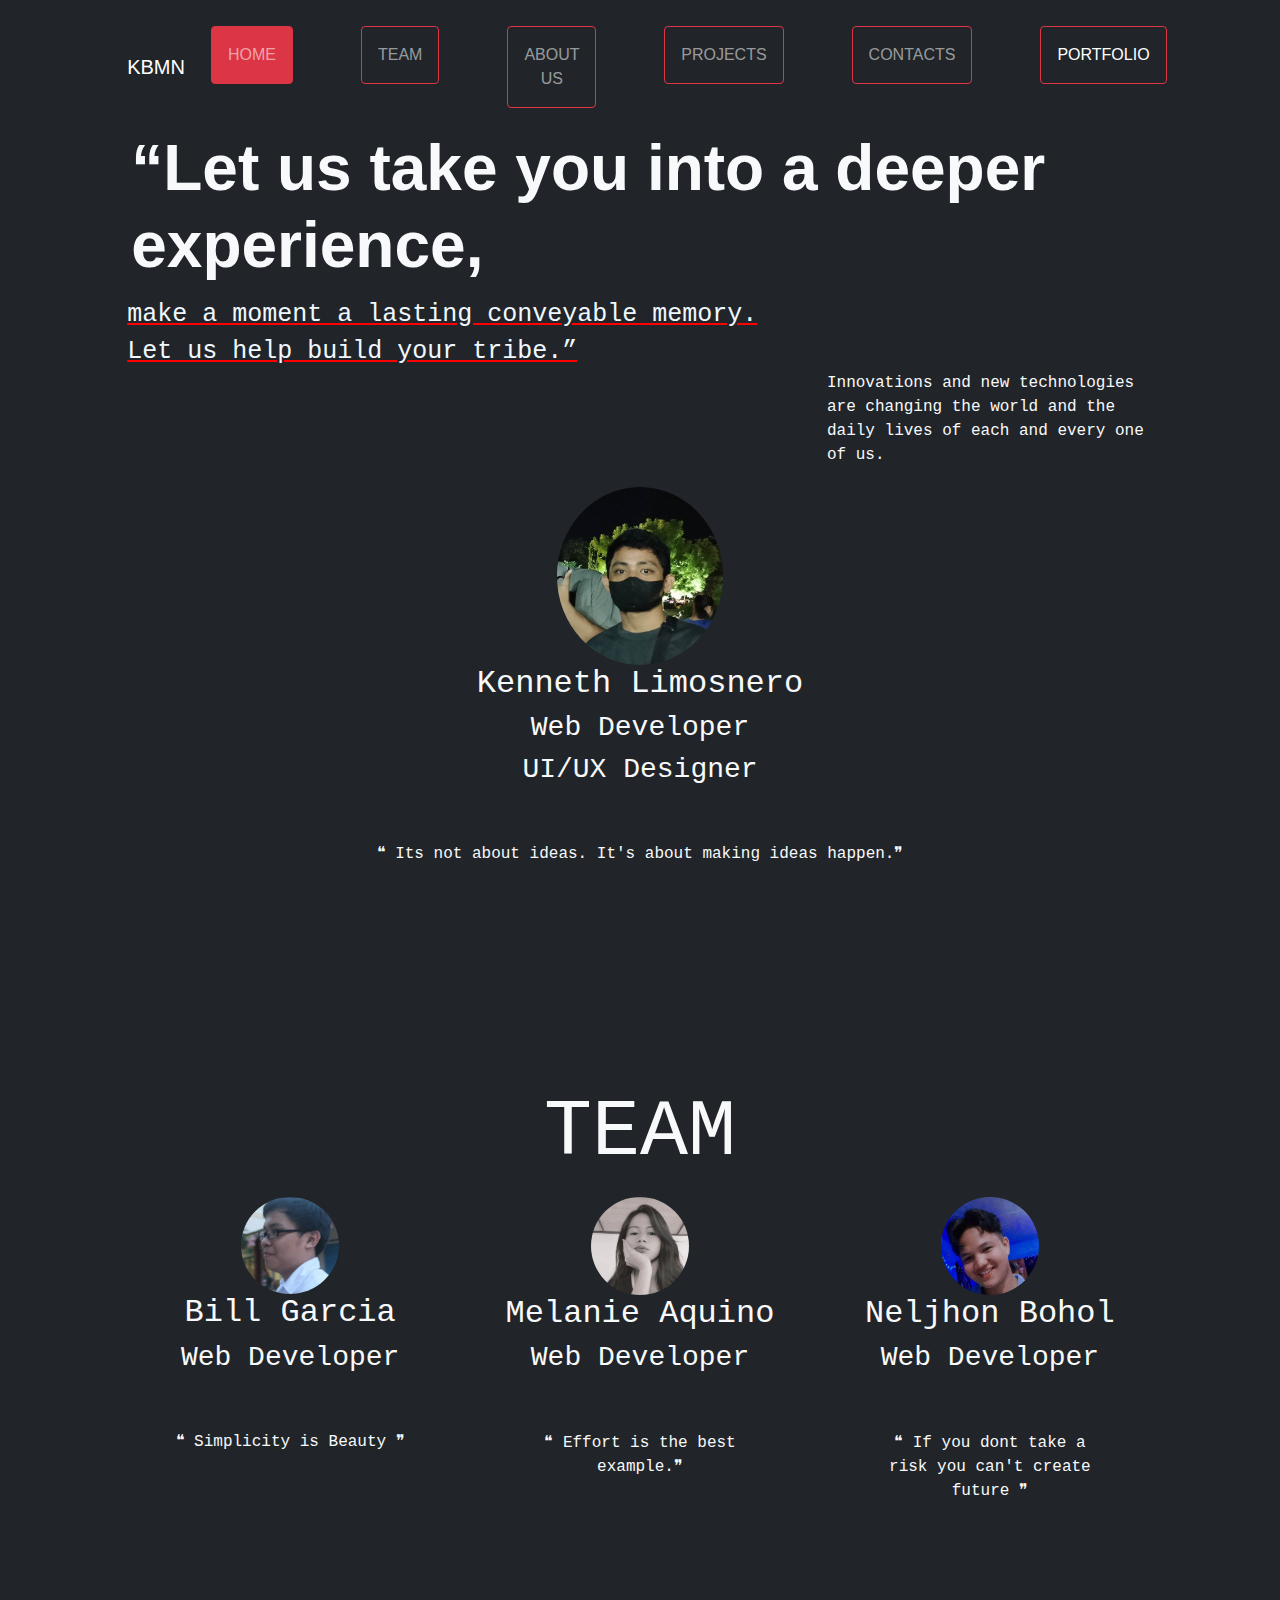
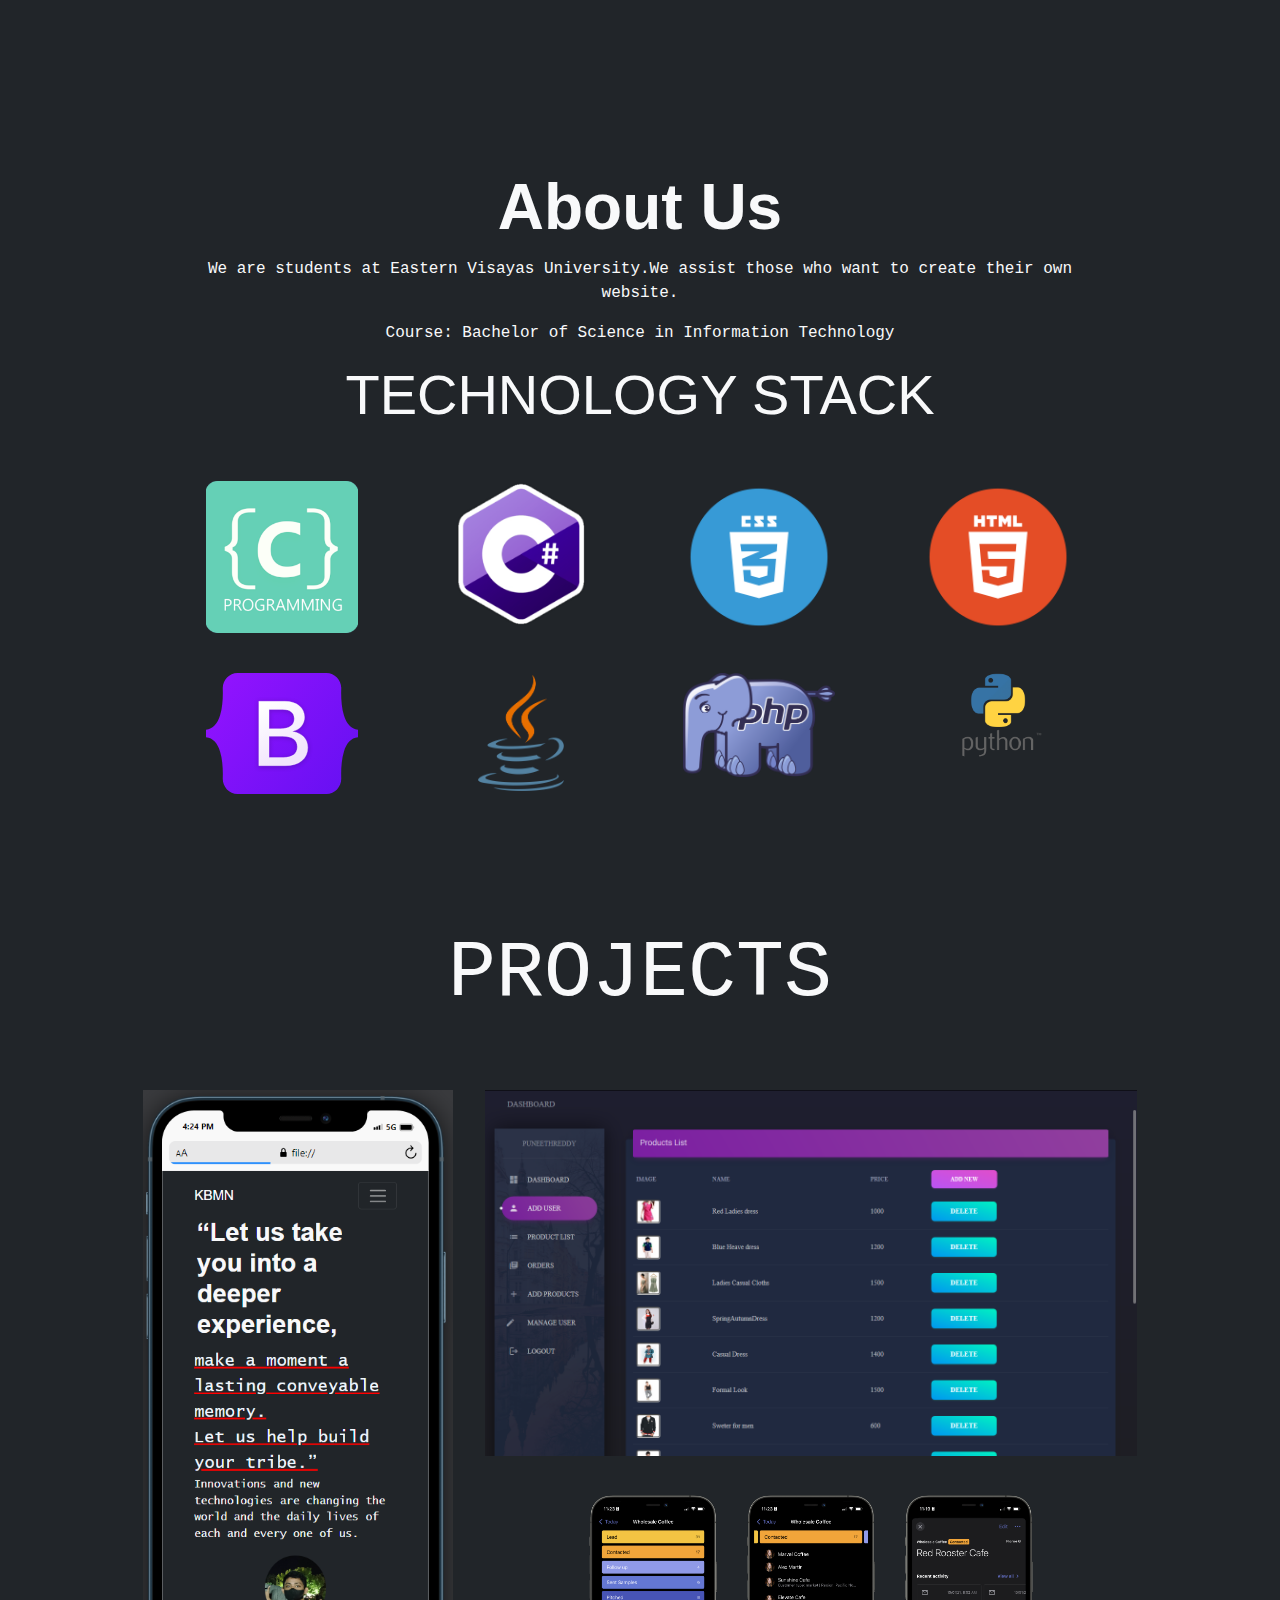
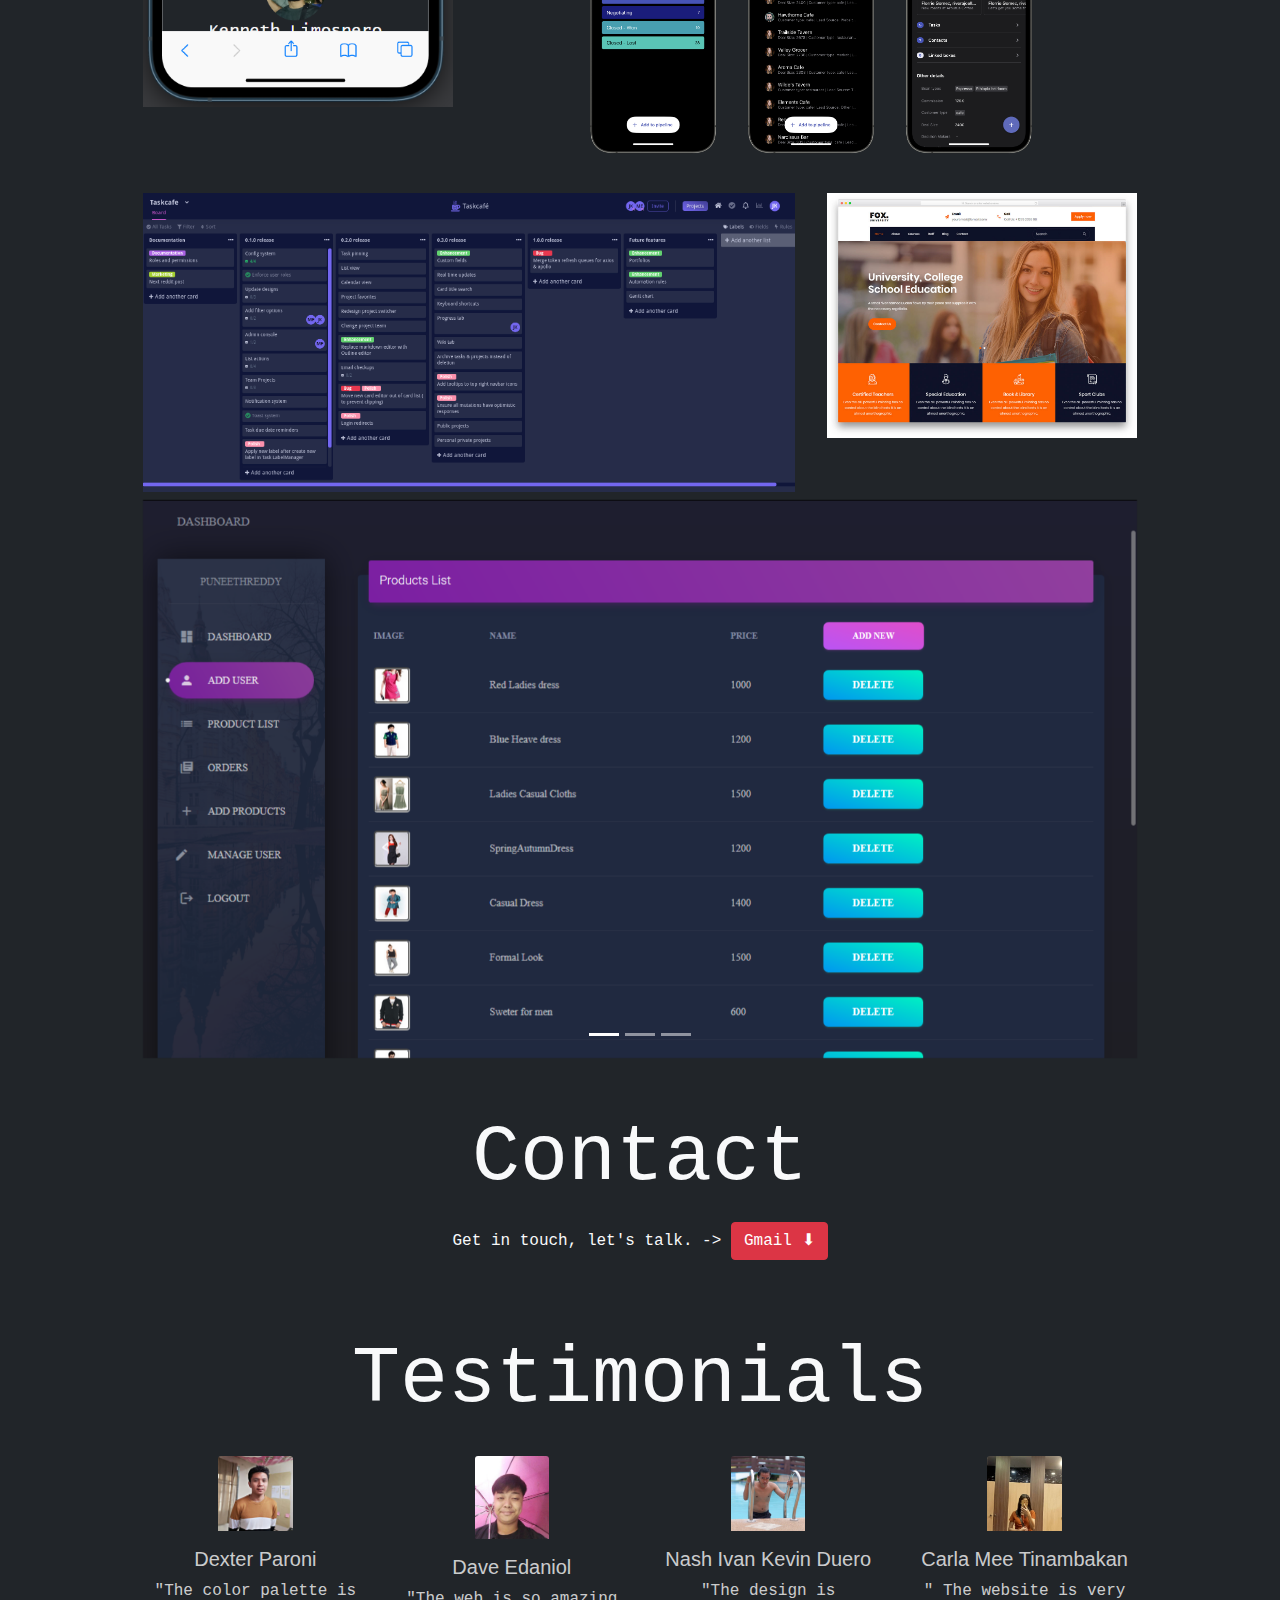
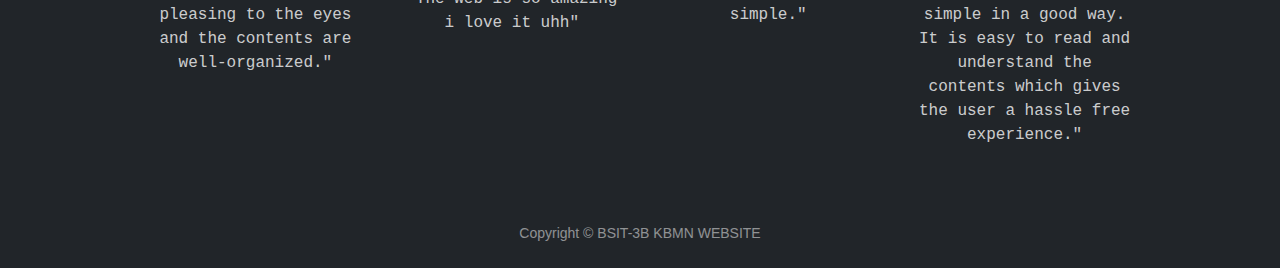
<file: index.html>
<html lang="en" class="dark"style="color-scheme: dark;">
  <head>
    <!-- Required meta tags -->
    <meta charset="utf-8">
    <meta name="viewport" content="width=device-width, initial-scale=1">

    <!-- Bootstrap CSS -->
    <link href="assets/bootstrap-5.0.2-dist/css/bootstrap.min.css" rel="stylesheet" >
    <link>
</head>

<link rel="stylesheet" type="text/css" href="assets/style.css">
    <title>My Portfolio</title>
  </head>
  <body>
    <h1></h1>
    <div class="container-fluid ">
      <div class="offcanvas offcanvas-start bg-transparent " id="demo" style="border:none;">
        <div class="offcanvas-header">
          <button type="button" class="btn-close" data-bs-dismiss="offcanvas"></button>
        </div>
        <div class="offcanvas-body ">
          <u style="text-decoration-color:rgb(0, 255, 26)">
            TEAM PERSONAL PORTFOLIO</u>
          <button class="btn btn-danger" type="button" style="margin: 4px;">
            <a href="portfolio/BILL_PORTFOLIO/index.html"style="color: #ffffff;">BILL YURI GARCIA</a></button><br>
            <button class="btn btn-danger" type="button" style="margin: 4px;">
              <a href="portfolio/MELANIE PORTFOLIO/index.html"style="color: #ffffff;">MELANIE AQUINO</a></button><br>
              <button class="btn btn-danger" type="button" style="margin: 4px;">
                <a href="portfolio/NELJHON PORTFOLIO/index.html"style="color: #ffffff;">NELJHON BOHOL</a></button>
     
        </div>
      </div>



    <nav id="navbar-example2" class="navbar navbar-expand-lg navbar-dark bg-transparent">
        <a class="navbar-brand" href="#">KBMN</a>
        <button class="navbar-toggler" type="button" data-bs-toggle="collapse" data-bs-target="#navbarNav" aria-controls="navbarNav" aria-expanded="false" aria-label="Toggle navigation">
          <span class="navbar-toggler-icon "></span>
        </button>
        <div class="collapse navbar-collapse justify-content-center" id="navbarNav">
          <ul class="navbar-nav align-center">
            <li class="nav-item ">
              <button class="p-2 btn btn-outline-danger me-5 active" type="button">  
                <a class="nav-link active" href="#scrollspyHeading1">HOME</a>
              </button>
            </li>
            <li class="nav-item">
              <button class="p-2 btn btn-outline-danger me-5" type="button">


                <a class="nav-link" href="#scrollspyHeading2">TEAM</a>

              </button>
            </li>
            <li class="nav-item">
              <button class="p-2 btn btn-outline-danger me-5" type="button">


                <a class="nav-link" href="#scrollspyHeading3">ABOUT US</a>

              </button>
            </li>
            <li class="nav-item">
              <button class="p-2 btn btn-outline-danger me-5" type="button">

                <a class="nav-link" href="#scrollspyHeading4">PROJECTS</a>
                
              </button>
            </li>

            <li class="nav-item">
              <button class="p-2 btn btn-outline-danger me-5" type="button">

                <a class="nav-link" href="#scrollspyHeading5">CONTACTS</a>
                
              </button>
            </li>
            <li class="nav-item">
              <button class="p-2 btn btn-outline-danger me-5" type="button">

                <a class="nav-link" href="#demo" data-bs-toggle="offcanvas" >PORTFOLIO</a>
                
              </button>
            </li>
          </ul>
        </div>
     
    </nav>
    <div data-bs-spy="scroll" data-bs-target="#navbar-example2" data-bs-offset="0" tabindex="0">
<div class="d-flex justify-content-center"><h1 id="scrollspyHeading1" class="display-3 mx-auto p-1 text-decoration-color:red fw-bolder text-light">“Let us take you into a deeper experience,</h2></div>
  <div class="row">
  <div class="col-lg-12 ">  <u style="text-decoration-color:red">
  make a moment a lasting conveyable memory.
</u></div>
<div class="col-lg-12 ">  <u style="text-decoration-color:red">
  Let us help build your tribe.”
</u></div>
<div class="col-xl-8"col-md-8 mx-auto ></div>
   <div class="col-xl-4"col-md-8 mx-auto >
    <p class="text-light ">Innovations and new technologies are changing the world and the daily lives of each and every one of us.</p>
  </p>
    </div>

  </div>




<div class="row ">
  <div class="col-sm-12 py-1">
    <img src="assets/images/ken.jpg" class="rounded-circle mx-auto d-block" alt="image">
    <h2 class="text-light text-center">Kenneth Limosnero</h1>
<h3 p-1 class="text-light text-center ">Web Developer </h1>
  <h3 p-1 class="text-light text-center ">UI/UX Designer </h1>
   <p class="text-light text-center p-5">  ❝ Its not about ideas. It's about making ideas happen.❞</p>

  </div>
</div>


<div id="scrollspyHeading2" class="row" style="padding-bottom: 150px;">
  <p class="display-1 text-light text-center"> TEAM</p>
  <div class="col-lg-4 col-md-6 ">
    <img src="assets/images/Billyuri.jpg" class="rounded-circle mx-auto d-block" alt="image">
    <h2 class="text-light text-center">Bill Garcia</h1>
      <h3 class="text-light text-center ">Web Developer </h1>

   <p class="text-light text-center p-5 ">❝ Simplicity is Beauty ❞</p>

  </div>

  <div class="col-lg-4 col-md-6 ">
    <img src="assets/images/melanie.jpg" class="rounded-circle mx-auto d-block" alt="image">
    <h2 class="text-light text-center">Melanie Aquino</h1>
      <h3 p-1 class="text-light text-center ">Web Developer </h1>

   <p class="text-light text-center p-5 "> ❝ Effort is the best example.❞</p>

  </div>
  <div class="col-lg-4 col-md-12 ">
    <img src="assets/images/Neljhon.jpg" class="rounded-circle mx-auto d-block" alt="image">
    <h2 class="text-light text-center">Neljhon Bohol</h1>
      <h3 p-1 class="text-light text-center ">Web Developer </h1>

   <p class="text-light text-justify text-center p-5 ">❝ If you dont take a risk you can't create future ❞</p>
      </div>

    </div>
<div id="scrollspyHeading3" class="row p-5" >
  <div class="d-flex justify-content-center"><h1 class="display-3 mx-auto p-1 text-decoration-color:red fw-bolder text-light">About Us</h2></div>
 <p class=" col align-self-center text-light text-justify text-center">We are students at Eastern Visayas University.We assist those who want to create their own website.</p>

      <p class=" col-xl-12col-md-8 mx-auto  text-light text-justify text-center">Course: Bachelor of Science in Information Technology</p>

 
<div class="col-xl-12col-md-8 mx-auto  display-4 align-self-center text-light text-justify text-center">
TECHNOLOGY STACK
</div>

<div class="container mt-5">
  <div class="row">
<div class="col-xl-3 col-md-12 mx-auto mx-auto p-1">
  <div class="card mx-auto"style="max-height:150px;max-width: 152px;max-height: 152px;">
    <img class="card-img-top" src="assets/images/progLang/C prog logo.png" alt="Card image" style="min-width:100% ">
    
  </div>
</div>

<div class="col-xl-3 col-md-6 mx-auto mx-auto p-1">
  <div class="card mx-auto"style="max-height:150px;max-width: 152px;max-height: 152px;">
    <img class="card-img-top" src="assets/images/progLang/c-logo-icon-18.png" alt="Card image" style="min-width:100% ">
    
  </div>
</div>

<div class="col-xl-3 col-md-6 mx-auto mx-auto p-1">
  <div class="card mx-auto"style="max-height:150px;max-width: 152px;max-height: 152px;">
    <img class="card-img-top" src="assets/images/progLang/css logo.webp" alt="Card image" style="min-width:100% ">
    
  </div>
</div>


<div class="col-xl-3 col-md-4 col-sm-6 mx-auto mx-auto p-1">
  <div class="card mx-auto"style="max-height:150px;max-width: 152px;max-height: 152px;">
    <img class="card-img-top" src="assets/images/progLang/html5.webp" alt="Card image" style="min-width:100% ">
    
  </div>
</div>

<div class="col-xl-3 col-md-4 col-sm-12 mx-auto mx-auto p-1">
  <div class="card mx-auto"style="max-width:150px max-height:150px;max-width: 152px;max-height: 152px;">
    <img class="card-img-top" src="assets/images/progLang/bootstrap-logo.svg" alt="Card image" style="min-width:100% ">
    
  </div>
</div>

<div class="col-xl-3 col-md-4  col-sm-12 mx-auto mx-auto p-1">
  <div class="card mx-auto"style="max-width: 150px;max-height: 120px; align-self: center;">
    <img class="card-img-top" src="assets/images/progLang/javano.png" alt="Card image" style="min-width: 60%;align-self: center;padding: 2px; ">
    
  </div>
</div>

<div class="col-xl-3 col-md-6 col-sm-12 mx-auto mx-auto p-1">
  <div class="card mx-auto"style="max-width:150px max-height:150px;max-width: 152px;max-height: 152px;">
    <img class="card-img-top" src="assets/images/progLang/php.png" alt="Card image" style="min-width:100% ">
    
  </div>
</div>


<div class="col-xl-3 col-md-6 col-sm-12 mx-auto mx-auto p-1">
  <div class="card mx-auto"style="max-width:150px max-height:150px;max-width: 152px;max-height: 152px;">
    <img class="card-img-top" src="assets/images/progLang/Python-Symbol.png" alt="Card image" style="min-width:100% ">
    
  </div>
</div>



</div>
  </div>
  
  <br>




</div>
<div id="scrollspyHeading4"class="row p-5">
<p class="display-1 text-light text-center">PROJECTS</p>
</div>

<div class="row mx-auto">
<div class="col-xl-4 col-md-8 mx-auto d-block"> <img src="assets/images/project img/mobile3.png" class="img-responsive p-1" alt="" style="max-width: 100%; max-height:100%;margin-left: auto;margin-right: auto;"></div>
<div class="col-xl-8 col-md-8 mx-auto  ">
<div class="col-sm  "><img src="assets/images/project img/dbms.png" class="img-responsive p-1"style="max-width: 100%; max-height:100%" alt=""></div>
<div class="col-sm  "> <img src="assets/images/project img/mobile2.png" class="img-responsive p-1"style="max-width: 100%; max-height:100%" alt=""></div>
</div>
<div class="col-xl-8 col-md-8 mx-auto  "> <img src="assets/images/project img/taskcafe_preview.png" class="img-responsive p-1"style="max-width: 100%; max-height:100%" alt=""></div>
<div class="col-xl-4 col-md-8 mx-auto  "> <img src="assets/images/project img/fox-free-template.jpg" class="img-responsive p-1"style="max-width: 100%; max-height:100%" alt=""></div>
<div class="col-md-12">
  <div id="carouselExampleIndicators" class="carousel slide" data-bs-ride="carousel">
    <div class="carousel-indicators">
      <button type="button" data-bs-target="#carouselExampleIndicators" data-bs-slide-to="0" class="active" aria-current="true" aria-label="Slide 1"></button>
      <button type="button" data-bs-target="#carouselExampleIndicators" data-bs-slide-to="1" aria-label="Slide 2"></button>
      <button type="button" data-bs-target="#carouselExampleIndicators" data-bs-slide-to="2" aria-label="Slide 3"></button>
    </div>
    <div class="carousel-inner">
      <div class="carousel-item active">
        <img src="assets/images/project img/dbms.png" class="d-block mx-auto p-1" alt="" style="max-width: 100%; max-height:100%">
      </div>
      <div class="carousel-item">
        <img src="assets/images/project img/mobile2.png" class="d-block mx-auto p-1"style="max-width: 100%; max-height:100%" alt="">
      </div>
      <div class="carousel-item">
        <img src="assets/images/project img/mobile3.png" class="d-block mx-auto p-1"style="max-width: 100%; max-height:100%" alt="">
      </div>
    </div>
    <button class="carousel-control-prev" type="button" data-bs-target="#carouselExampleIndicators" data-bs-slide="prev">

      <span class="visually-hidden">Previous</span>
    </button>
    <button class="carousel-control-next" type="button" data-bs-target="#carouselExampleIndicators" data-bs-slide="next">

      <span class="visually-hidden">Next</span>
    </button>
  </div>

</div>

</div>






































<div id="scrollspyHeading5" class="row p-5">
  <p class="display-1 text-light text-center">Contact</p>
  <div class="col-xl-12col-md-8 mx-auto ">
    <p class="text-light text-center">Get in touch, let's talk. ->

      <button type="button" class="btn btn-danger" data-bs-toggle="modal" data-bs-target="#exampleModal">
        Gmail ⬇
       </button>
    </p>
   <!-- Button trigger modal -->


<!-- Modal -->
<div class="modal fade" id="exampleModal" tabindex="-1" aria-labelledby="exampleModalLabel" aria-hidden="true">
  <div class="modal-dialog">
    <div class="modal-content">
      <div class="modal-header">
        <h5 class="modal-title" id="exampleModalLabel">Email</h5>
        <button type="button" class="btn-close" data-bs-dismiss="modal" aria-label="Close"></button>
      </div>
      <div class="modal-body">
        Email: limzkee@gmail.com
       <div class="p"> EVSUMail: kenneth.limosnero@evsu.edu.ph</div>
       <div class="p"> ABOUT Kenneth Limosnero</div>
       <div class="p"> AGE:20</div>
       <div class="p"> ADDRESS:BRGY. ARADO PALO LEYTE</div>
       <div class="p"> SCHOOL:EASTERN VISAYAS STATE UNIVERSITY</div>
      </div>
      <div class="modal-footer">
        <button type="button" class="btn btn-secondary" data-bs-dismiss="modal">Close</button>
        
      </div>
    </div>
  </div>
</div>
  </div>
  </div>

  <div class="container">
    <p class="display-1 text-light text-center p-2">Testimonials</p>
    <div class="row text-center">
   
      <div class="col-xl-3 col-md-6 col-sm-12  mx-auto p-1"> 
        
        <div class="card" style="width: 100%;">
        <img src="assets/images/Dexter.jpg" class="card-img-top" alt="...">
        <div class="card-body">
          <h5 class="card-title">Dexter Paroni</h5>
          <p class="card-text">"The color palette is pleasing to the eyes and the contents are well-organized."</p>

        </div>
      </div>
    
    </div>
    

      <div class="col-xl-3 col-md-6 col-sm-12  mx-auto p-1">
     
        
        
        <div class="card" style="width: 100%;">
          <img src="assets/images/Dave.jpg" class="card-img-top" alt="...">
          <div class="card-body">
            <h5 class="card-title">Dave Edaniol</h5>
            <p class="card-text">"The web is so amazing  i love it uhh"</p>
  
          </div>
        </div></div>
      <div class="col-xl-3 col-md-6 col-sm-12  mx-auto p-1">
        <div class="card" style="width: 100%;">
          <img src="assets/images/Nash.jpg" class="card-img-top" alt="...">
          <div class="card-body">
            <h5 class="card-title">Nash Ivan Kevin Duero</h5>
            <p class="card-text">"The design is simple."</p>
  
          </div>
        </div>
      </div>

      <div class="col-xl-3 col-md-6 col-sm-12  mx-auto p-1"> <div class="card" style="width: 100%;">
        <img src="assets/images/carla.jpg" class="card-img-top" alt="...">
        <div class="card-body">
          <h5 class="card-title">Carla Mee Tinambakan</h5>
          <p class="card-text">"
            The website is very simple in a good way. It is easy to read and understand the contents which gives the user a hassle free experience."</p>

        </div>
      </div></div>

</div>
</div>
</div>
<footer id="sticky-footer" class="flex-shrink-0 py-4 bg-dark text-white-50">
  <div class="container text-center">
    <small>Copyright &copy; BSIT-3B KBMN WEBSITE</small>
  </div>
</footer>

</div>



<script src="assets/bootstrap-5.0.2-dist/js/bootstrap.bundle.min.js"></script>
    
  </body>
 
</html>
</file>
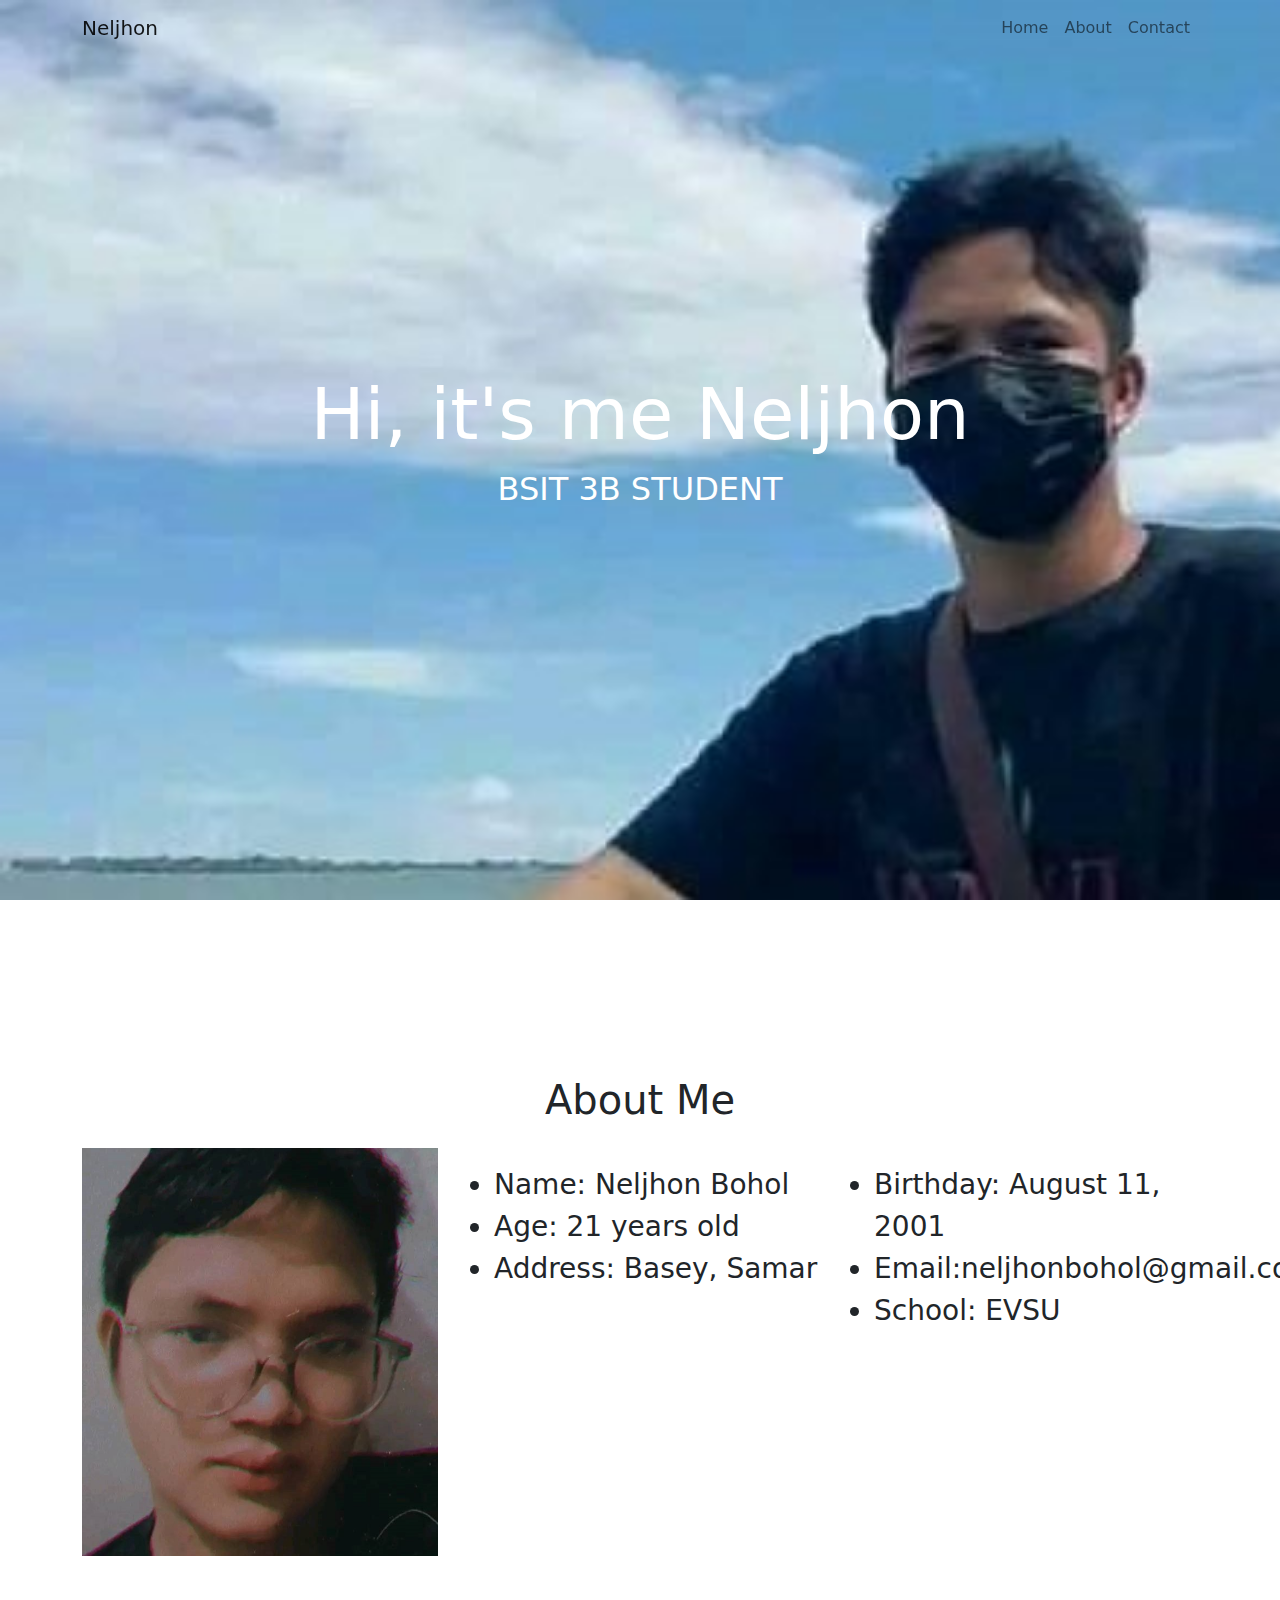
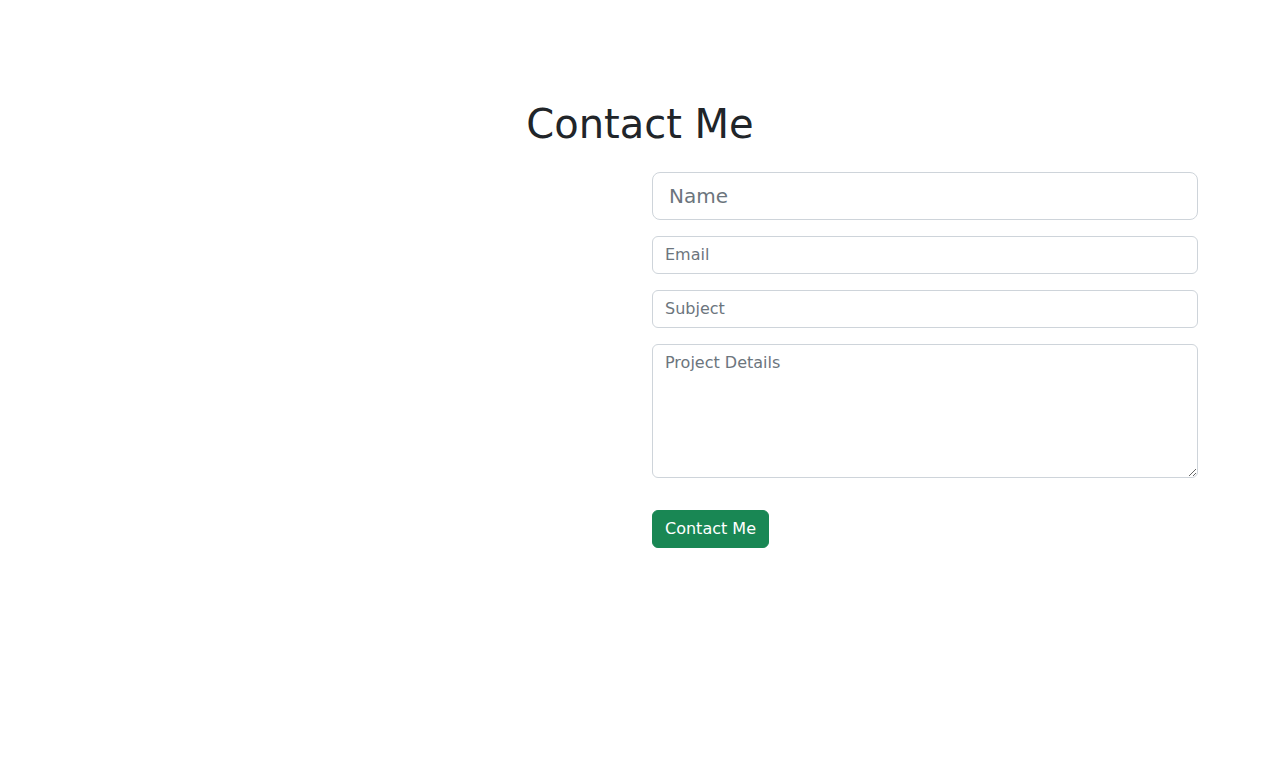
<file: portfolio/NELJHON PORTFOLIO/index.html>
<!DOCTYPE html>
<html>
<head>
	<meta charset="utf-8">
	<meta name="viewport" content="width=device-width, initial-scale=1">
	<title>PORTFOLIO WEBSITE</title>

	<link rel="stylesheet" type="text/css" href="assets/style.css">
	<link href="bootstrap/css/bootstrap.min.css" rel="stylesheet" >

</head>
<body>

    <nav class="navbar navbar-expand-lg fixed-top navbarScroll">
        <div class="container">
            <a class="navbar-brand" href="#">Neljhon</a>
            <button class="navbar-toggler" type="button" data-bs-toggle="collapse" data-bs-target="#navbarSupportedContent" aria-controls="navbarSupportedContent" aria-expanded="false" aria-label="Toggle navigation">
                <span class="navbar-toggler-icon"></span>
            </button>
            <div class="collapse navbar-collapse" id="navbarSupportedContent">
                <ul class="navbar-nav ms-auto">
                    <li class="nav-item active">
                        <a class="nav-link" href="#home">Home</a>
                    </li>
                    <li class="nav-item">
                        <a class="nav-link" href="#about">About</a>
                    </li>
                    <li class="nav-item">
                        <a class="nav-link" href="#contact">Contact</a>
                    </li>
                </ul>
                
            </div>
        </div>
    </nav>


     <!-- main banner -->
    <section class="bgimage" id="home">
        <div class="container-fluid">
            <div class="row">
            <div class="col-lg-12 col-md-12 col-sm-12 col-xs-12 hero-text">
                <h2 class="hero_title">Hi, it's me Neljhon</h2>
                <p class="hero_desc">BSIT 3B STUDENT</p>
            </div>
            </div>
        </div>
    </section>


    <!-- about section-->
    <section id="about">
        <div class="container mt-4 pt-4">
            <h1 class="text-center">About Me</h1>
            <div class="row mt-4">
                <div class="col-lg-4">
                    <img src="assets/images/id.jpg" class= "imageAboutPage" alt="">
                </div>

                <div class="col-lg-8">
                  
                    <div class="row mt-3">
                        <div class="col-md-6 fs-3">
                            <ul>
                                <li>Name: Neljhon Bohol</li>
                                <li>Age: 21 years old</li>
                                <li>Address: Basey, Samar</li>

                            </ul>
                        </div>
                        <div class="col-md-6 fs-3">
                            <ul>
                                <li>Birthday: August 11, 2001</li>
                                <li>Email:neljhonbohol@gmail.com</li>
                                <li>School: EVSU</li>

                            </ul>
                        </div>
                    </div>
                   
                </div>
            </div>
    </section>
        
                    
    <!-- contact section-->
    <section id="contact">
        <div class="container mt-3 contactContent">
            <h1 class="text-center">Contact Me</h1>

            <div class="row mt-4">
                <div class="col-lg-6">
                    <!-- to edit google map goto https://www.embed-map.com type your location, generate html code and copy the html  -->
                    <div style="overflow:hidden;max-width:100%;width:500px;height:500px;"><div id="g-mapdisplay" style="height:100%; width:100%;max-width:100%;"><iframe style="height:100%;width:100%;border:0;" frameborder="0" src="https://www.google.com/maps/embed/v1/place?q=Basey,+Samar,+Philippines&key=AIzaSyBFw0Qbyq9zTFTd-tUY6dZWTgaQzuU17R8"></iframe></div><a class="our-googlemap-code" rel="nofollow" href="https://www.bootstrapskins.com/themes" id="make-map-data">premium bootstrap themes</a><style>#g-mapdisplay img{max-height:none;max-width:none!important;background:none!important;}</style></div>
                </div>

                <div class="col-lg-6">
                    <!-- form fields -->
                    <form>
                        <input type="text" class="form-control form-control-lg" placeholder="Name">
                        <input type="email" class="form-control mt-3" placeholder="Email">
                        <input type="text" class="form-control mt-3" placeholder="Subject">
                        <div class="mb-3 mt-3">
                            <textarea class="form-control" rows="5" id="comment" name="text" placeholder="Project Details"></textarea>
                        </div>
                    </form>
                    <button type="button" class="btn btn-success mt-3">Contact Me</button>
                    
                </div>

            </div>
        </div>
    </section>


    <!-- footer section-->
    <footer id="footer">
        <div class="container-fluid">
            <!-- social media icons -->
            <div class="social-icons mt-4">
                <a href="https://www.facebook.com/" target="_blank"><i class="fab fa-facebook"></i></a>
                <a href="https://www.instagram.com/" target="_blank"><i class="fab fa-instagram"></i></a>
                <a href="https://www.twitter.com/" target="_blank"><i class="fab fa-twitter"></i></a>
                <a href="https://www.linkedin.com/" target="_blank"><i class="fab fa-linkedin"></i></a>
                <a href="https://www.twitch.tv/" target="_blank"><i class="fab fa-twitch"></i></a>
            </div>
        </div>
    </footer>

</body>
</html>
</file>
<file: assets/style.css>
body {
  margin: 0;
  font-family: var(--bs-font-sans-serif);
  font-size: 1rem;
  font-weight: 400;
  line-height: 1.5;
  color: #212529;

  -webkit-text-size-adjust: 100%;
  -webkit-tap-highlight-color: transparent;



background-color:#212529;
  height: 100%;

  overflow: auto;
  margin-left: 9%;
  margin-right: 9%;
  font-family: arial, sans-serif;
}
.card {
  background: #222;
  border: 1px solid #dd2476;
  color: rgba(250, 250, 250, 0.8);
  margin-bottom: 2rem;
}

img{

max-height: 30%;
max-width: 30%;
margin: auto;
}
u{
color: aliceblue;
font-size: 25px;
}
h2, h3,p ,u{
  font-family: "Lucida Console", "Courier New", monospace;
}
.nav-item{
padding: 10;


}



.card {
  position: relative;
  display: flex;
  flex-direction: column;
  min-width: 0;
  word-wrap: break-word;
  background-color: #fff0; 
  /* background-clip: border-box; */
 border: none; 
   border-radius: 0.25rem; 
}
.card-img-top{

max-height: 100%;
min-height: auto;




}
.card {
  border-radius: .7rem;
}
</file>
<file: portfolio/NELJHON PORTFOLIO/assets/style.css>
/* hero background image */
.bgimage {
    height:100vh;
    background: url('images/neljhon.jpg');
    background-size:cover;
    position:relative;
}
/* text css above hero image*/
.hero_title {
    font-size: 4.5rem;
}
.hero_desc {
    font-size: 2rem;
}
.hero-text {
    text-align: center;
    position: absolute;
    top: 50%;
    left: 50%;
    transform: translate(-50%, -50%);
    color: white;
}

/* about section image css */
.imageAboutPage {
    width: 100%;
}

/* services section css */
.servicesText.card {
    height: 280px;
    cursor: pointer;
  }
.servicesIcon {
    font-size: 36px;
    text-align: center;
    width: 100%;
}
.card-title {
    text-align: center;
}
.card:hover .servicesIcon {
    color: #008000;
}
.servicesText:hover {
    border: 1px solid #008000;
}

/* display background color black on navbar scroll */
.navbarScroll.navbarDark {
    background-color: black;
}

/* social media icons styling */
.social-icons {
    font-size: 36px;
    cursor: pointer;
}
.fa-facebook:hover,.fa-instagram:hover,.fa-twitter:hover,.fa-linkedin:hover, .fa-twitch:hover {
    color: #008000;
}
.fab {
    color: #000000;
}
/* footer styling */
#footer {
    background-color: #808080;
    text-align: center;
}

/* spacing on all sections */
#about, #services, #portfolio, #contact {
    margin-top: 4rem;
    padding-top: 4rem;
}
#contact {
    padding-bottom: 4rem;
}
</file>
